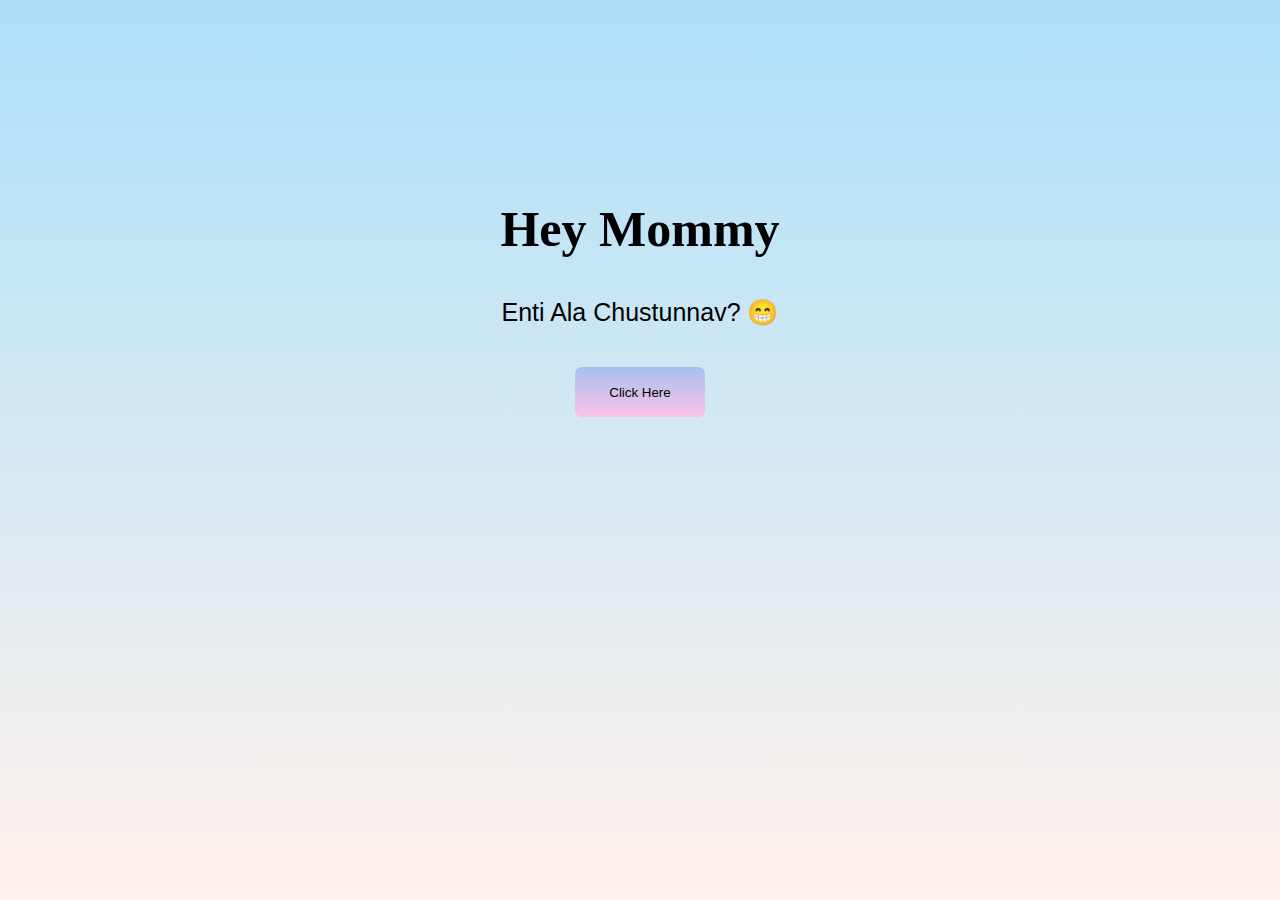
<file: index.html>
<!DOCTYPE html>
<html lang="en">

<head>
    <meta charset="UTF-8">
    <meta name="viewport" content="width=device-width, initial-scale=1.0">
    <link rel="stylesheet" href="style.css">
    <title>RIYO</title>
</head>

<body>
    <div class="index-page">
        <div class="main-container">
            <div class="main-content">
                <h1>Hey Mommy</h1>
                <p>Enti Ala Chustunnav? &#128513;</p>
                <a href="page1.html"><button>Click Here</button></a>
            </div>
        </div>
    </div>
</body>

</html>
</file>
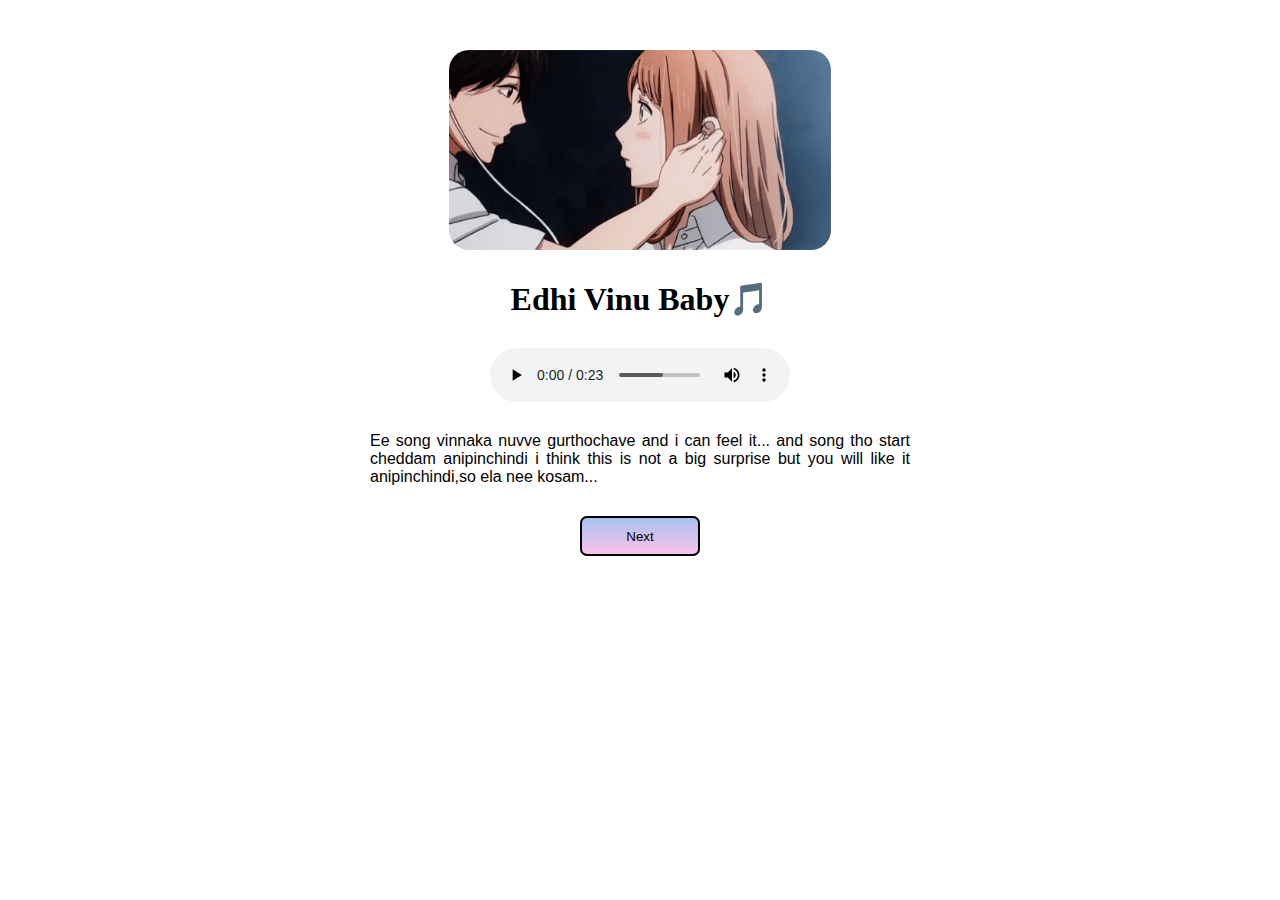
<file: page1.html>
<!DOCTYPE html>
<html lang="en">

<head>
    <meta charset="UTF-8">
    <meta name="viewport" content="width=device-width, initial-scale=1.0">
    <link rel="stylesheet" href="style.css">
    <title>RIYO</title>
</head>

<body>
    <div class="Audio-Container">
        <div class="Audio-Content">
            <img src="gif2.gif" alt="No Gits" />
            <h1>Edhi Vinu Baby&#127925</h1>
            <audio controls>
                <source src="Audio.mp3" type="Audio/mp3">
            </audio>
            <p>Ee song vinnaka nuvve gurthochave and i can feel it... and song tho start cheddam anipinchindi i think this is not a big surprise but you will like it anipinchindi,so ela nee kosam...</p>
            <div class="button">
            <a href="page2.html"><button >Next</button></a>
            </div>
        </div>
    </div>
</body>

</html>
</file>
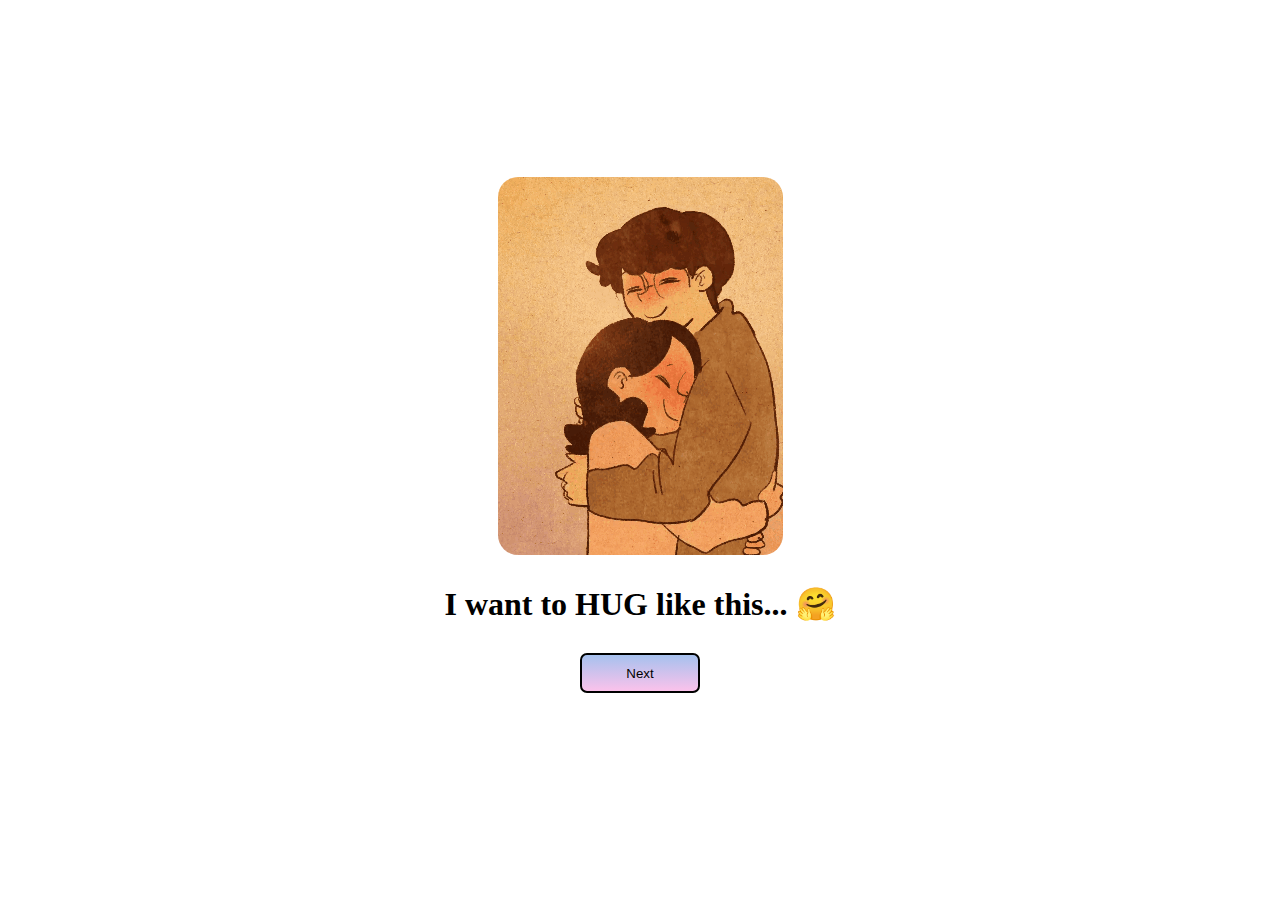
<file: page3.html>
<!DOCTYPE html>
<html lang="en">
<head>
    <meta charset="UTF-8">
    <meta name="viewport" content="width=device-width, initial-scale=1.0">
    <link rel="stylesheet" href="style.css">
    <title>RIYO</title>
</head>
<body>
    <div class="hug-container">
        <img src="gif4.gif" alt="No Image">
        <h1>I want to HUG like this...	&#129303</h1>
        <div class="button">
            <a href="page4.html"><button>Next</button></a>
        </div>
    </div>
</body>
</html>
</file>
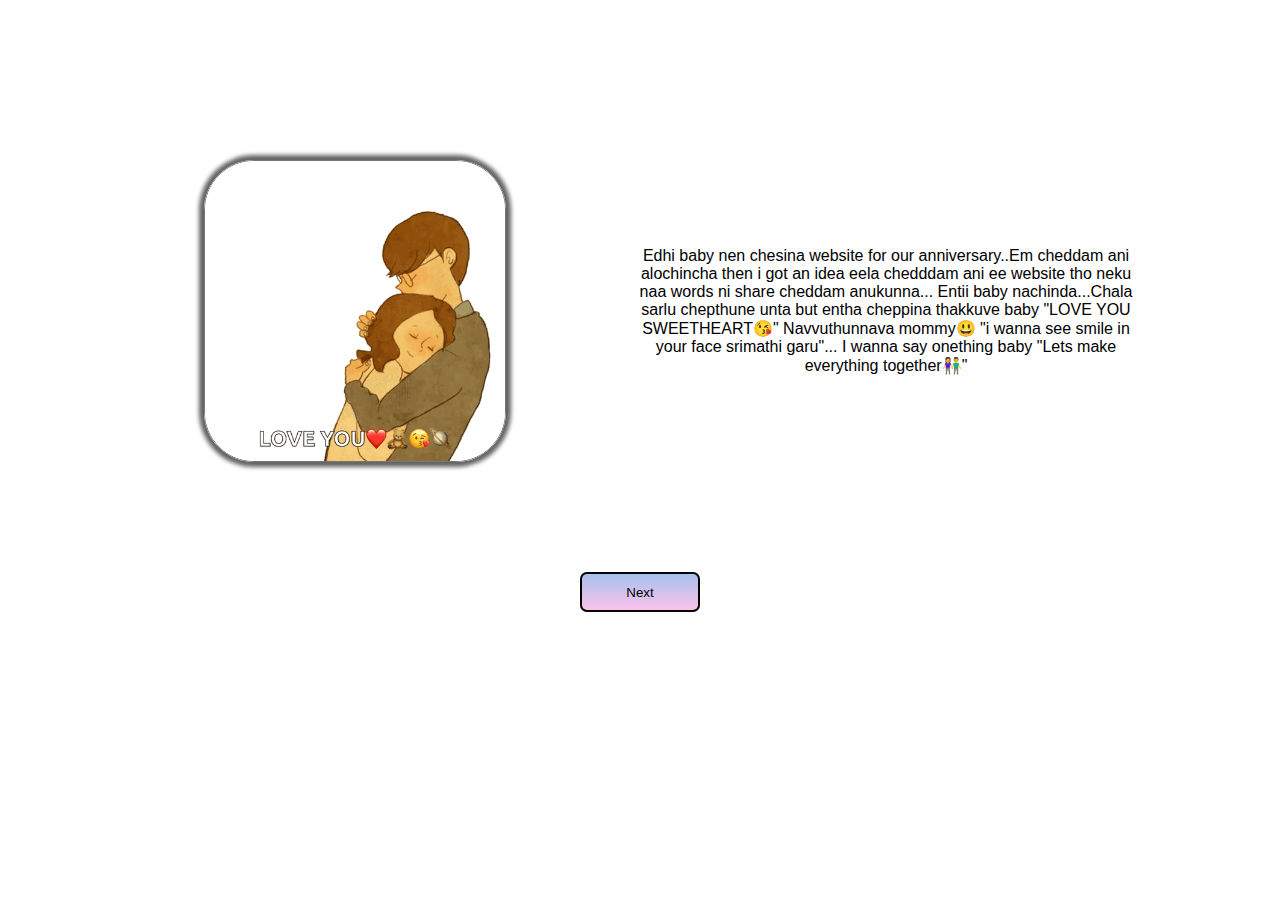
<file: page6.html>
<!DOCTYPE html>
<html lang="en">

<head>
    <meta charset="UTF-8">
    <meta name="viewport" content="width=device-width, initial-scale=1.0">
    <link rel="stylesheet" href="style.css">
    <link href="https://fonts.googleapis.com/css2?family=Pacifico&display=swap" rel="stylesheet">
    <title>RIYO</title>
</head>

<body>
    <div class="container">
        <div class="content">
            <div class="inside-content">
                <div class="left">
                    <img src="gif1.gif" alt="No Image">
                </div>
                <div class="right">
                    <p>Edhi baby nen chesina website for our anniversary..Em cheddam ani alochincha then i got an idea eela chedddam ani ee website tho neku naa words ni share cheddam anukunna... 
                        Entii baby nachinda...Chala sarlu chepthune unta but entha cheppina thakkuve baby "LOVE YOU SWEETHEART&#128536"
                        Navvuthunnava mommy&#128515 "i wanna see smile in your face srimathi garu"... I wanna say onething baby "Lets make everything together&#128107"
                    </p>
                </div>
            </div>
            <div class="button">
                <a href="page7.html"><button>Next</button></a>
            </div>

        </div>
    </div>
</body>

</html>
</file>
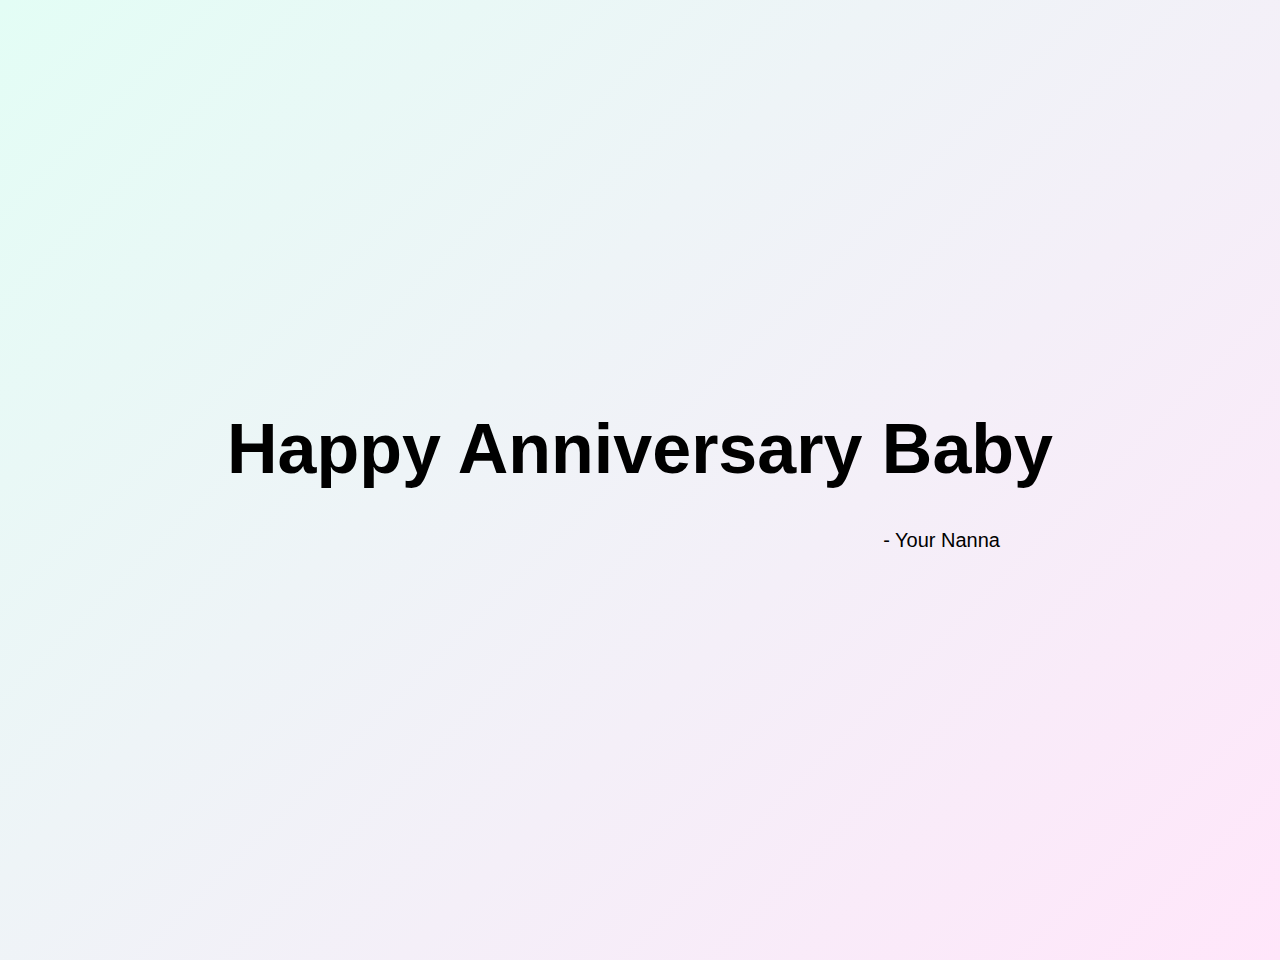
<file: page7.html>
<!DOCTYPE html>
<html lang="en">

<head>
    <meta charset="UTF-8">
    <meta name="viewport" content="width=device-width, initial-scale=1.0">
    <link rel="stylesheet" href="style.css">
    <title>RIYO</title>
</head>

<body>
    <div class="wish-container">
        <h1>Happy Anniversary Baby</h1>
        <div class="your">
            <p>- Your Nanna</p>
        </div>
    </div>
</body>

</html>
</file>
<file: style.css>
* {
    margin: 0;
    padding: 0;
}


/* page */
.container {
    display: flex;
    justify-content: center;
    align-items: center;
    height: 100%;
    width: 100%;
    background-color: white;
}

@media (max-width: 380px) {
    body {
        height: 100%;
        width: 100%;
    }

    .container {
        height: 100%;
        width: 100%;
        display: flex;
        justify-content: center;
        align-items: center;
        margin-bottom: 30px;
    }

    .index-page {
        display: flex;
        justify-content: center;
        align-items: center;
    }

    .inside-content {
        display: flex;
        flex-direction: column;
        justify-content: center;
        align-items: center;
    }

    .right {
        height: 250px;
        display: flex;
        justify-content: center;
        font-family: Verdana, Geneva, Tahoma, sans-serif;
    }

    .right p {
        width: 300px;
        text-align: center
    }
}

.content {
    padding-top: 100px;
    display: flex;
    flex-direction: column;
    align-items: center;
    height: 600px;
    width: 360px;
    gap: 50px;

}

.inside-content {
    display: flex;
    justify-content: center;
    align-items: center;
    gap: 70px;

}

.right {
    width: 500px;
    font-family: Verdana, Geneva, Tahoma, sans-serif;
}

.right p {
    text-align: center
}


/* index page */
.index-page {
    height: 100vh;
    width: 100vw;
    background-image: linear-gradient(to top, #fff1eb 0%, #ace0f9 100%);
}

.left {
    display: flex;
    justify-content: center;
    align-items: center;
    margin: 60px;
}

.left img {
    height: 300px;
    width: 300px;
    border-radius: 50px;
    border: #777 solid 1px;
    box-shadow: #636363 0px 0px 4px 5px;
}

.main-container {
    display: flex;
    flex-direction: column;
    justify-content: center;
    align-items: center;
    gap: 40px;
    padding-top: 200px;
}

.main-content {
    display: flex;
    flex-direction: column;
    justify-content: center;
    align-items: center;
    gap: 40px;
}


@media (max-width: 380px) {
    .main-container {
        display: flex;
        flex-direction: column;
        height: 400px;
        padding: 0%;
        width: 200px;
    }

    .main-content {
        display: flex;
        flex-direction: column;
        justify-content: center;
        align-items: center;
        gap: 40px;
    }

    .inside-content {
        width: 360px;
    }

    .right {
        width: 360px;
    }

    .left {
        margin: 0px;
    }
}

.main-container h1 {
    font-size: 50px;
    ;
}

.main-container p {
    font-size: 25px;
    font-family: 'Trebuchet MS', 'Lucida Sans Unicode', 'Lucida Grande', 'Lucida Sans', Arial, sans-serif;
}

.main-container button {
    height: 50px;
    width: 130px;
    background-image: linear-gradient(to top, #fbc2eb 0%, #a6c1ee 100%);
    border-radius: 7px;
    border: none;
    transition: all ease;
}

.main-container button:hover {
    transform: scale(1.1);

}



.button button {
    height: 40px;
    width: 120px;
    background-image: linear-gradient(to top, #fbc2eb 0%, #a6c1ee 100%);
    border-radius: 7px;
    border: 2px solid black;
    transition: all ease;
    margin-bottom: 30px;
}

.button button:hover {
    transform: scale(1.1);
}

/* page1 */

.Audio-Container {
    display: flex;
    justify-content: center;
    align-items: center;


}

.Audio-Content {
    display: flex;
    flex-direction: column;
    justify-content: center;
    align-items: center;
    gap: 30px;
    width: 600px;
    padding-top: 50px;
    padding-bottom: 50px;
}

.Audio-Content img {
    border-radius: 20px;
    height: 200px;
}

.Audio-Content p {
    text-align: justify;
    padding-left: 30px;
    padding-right: 30px;
    font-family: 'Trebuchet MS', 'Lucida Sans Unicode', 'Lucida Grande', 'Lucida Sans', Arial, sans-serif;
    padding-left: 30px;
    padding-right: 30px;
}


@media screen and (max-width:380px) {
    .Audio-Container {
        display: flex;
        justify-content: center;
        align-items: center;
    }

    .Audio-Content {
        display: flex;
        flex-direction: column;
        justify-content: center;
        align-items: center;
        gap: 30px;
        padding-top: 50px;
        padding-bottom: 50px;
        width: 320px;
    }

    .Audio-Content img {
        width: 300px;
        border-radius: 20px;
    }

    .Audio-Content p {
        text-align: justify;
        font-size: 20px;
        font-family: 'Trebuchet MS', 'Lucida Sans Unicode', 'Lucida Grande', 'Lucida Sans', Arial, sans-serif;
        padding-left: 30px;
        padding-right: 30px;
    }
}

/* page2 */

.walk-container {
    height: 100vh;
    display: flex;
    flex-direction: column;
    justify-content: center;
    align-items: center;
    gap: 30px;
    padding-top: 50px;

}

.walk-container img {
    border-radius: 20px;
}

.walk-container h1 {
    font-family: 'Franklin Gothic Medium', 'Arial Narrow', Arial, sans-serif;
}

@media screen and (max-width:380px) {
    .walk-container {
        height: 100%;
        display: flex;
        flex-direction: column;
        justify-content: center;
        align-items: center;
        gap: 30px;
    }

    .walk-container img {
        border-radius: 20px;
    }

    .walk-container h1 {
        font-family: 'Franklin Gothic Medium', 'Arial Narrow', Arial, sans-serif;
        font-size: 25px;
    }
}

/* page3 */

.hug-container {
    height: 100vh;
    display: flex;
    flex-direction: column;
    justify-content: center;
    align-items: center;
    gap: 30px;
}

.hug-container img {
    border-radius: 20px;
}

@media screen and (max-width:380px) {
    .hug-container {
        height: 100%;
        padding-top: 50px;
        display: flex;
        flex-direction: column;
        justify-content: center;
        align-items: center;
        gap: 30px;
    }

    .hug-container img {
        border-radius: 20px;
    }

    .hug-container h1 {
        font-size: 25px;
    }
}

/* page4 */

.lap-container {
    padding-top: 50px;
    display: flex;
    flex-direction: column;
    justify-content: center;
    align-items: center;
    gap: 30px;
}

.lap-container img {
    border-radius: 20px;
    height: 500px;
}

.lap-container h1 {
    font-size: 25px;
}

@media screen and (max-width:380px) {
    .lap-container {
        padding-top: 50px;
        display: flex;
        flex-direction: column;
        justify-content: center;
        align-items: center;
        gap: 30px;
    }

    .lap-container img {
        width: 300px;
        height: auto;
        border-radius: 20px;
    }

    .lap-container h1 {
        font-size: 25px;
    }
}

/* page5 */


.video-container {
    display: flex;
    flex-direction: column;
    justify-content: center;
    align-items: center;
    gap: 30px;
    margin-top: 50px;
}

.video-container .try {
    width: 200px;
    height: 50px;
    border-radius: 5px;
    transition: all ease;

}

.video-container .try:hover {
    transform: scale(1.1);
}

.video-container p {
    font-family: 'Trebuchet MS', 'Lucida Sans Unicode', 'Lucida Grande', 'Lucida Sans', Arial, sans-serif;
}

@media screen and (max-width:380px) {
    .video-container {
        display: flex;
        flex-direction: column;
        justify-content: center;
        align-items: center;
        width: 380px;
        gap: 30px;
        margin-top: 50px;
    }

    .video-container .try {
        width: 200px;
        height: 50px;
        border-radius: 5px;
        transition: all ease;

    }

    .video-container .try:hover {
        transform: scale(1.1);
    }

    .video-container p {
        font-family: 'Trebuchet MS', 'Lucida Sans Unicode', 'Lucida Grande', 'Lucida Sans', Arial, sans-serif;
    }
}

/* page7 */

.wish-container{
    height: 100vh;
    display: flex;
    flex-direction: column;
    justify-content: center;
    align-items: center;
    padding: 30px;
    gap: 40px;
    background-image: linear-gradient(-225deg, #E3FDF5 0%, #FFE6FA 100%);
}

.wish-container h1{
    font-size: 70px;
    font-family: 'Trebuchet MS', 'Lucida Sans Unicode', 'Lucida Grande', 'Lucida Sans', Arial, sans-serif;
}

.wish-container .your{
    display: flex;
    width: 100%;
    justify-content: end;
    padding-right: 500px;
    font-family: 'Trebuchet MS', 'Lucida Sans Unicode', 'Lucida Grande', 'Lucida Sans', Arial, sans-serif;
    font-size: 20px;
}

@media screen and (max-width:380px) {
    .wish-container{
        height: 100vh;
        display: flex;
        flex-direction: column;
        justify-content: center;
        align-items: center;
        padding: 30px;
        gap: 40px;
        background-image: linear-gradient(-225deg, #E3FDF5 0%, #FFE6FA 100%);
    }

    .wish-container h1{
        font-size: 27px;
        font-family: 'Trebuchet MS', 'Lucida Sans Unicode', 'Lucida Grande', 'Lucida Sans', Arial, sans-serif;
    }

    .wish-container .your{
        display: flex;
        width: 100%;
        justify-content: end;
        padding-right: 30px;
    }
}
</file>
